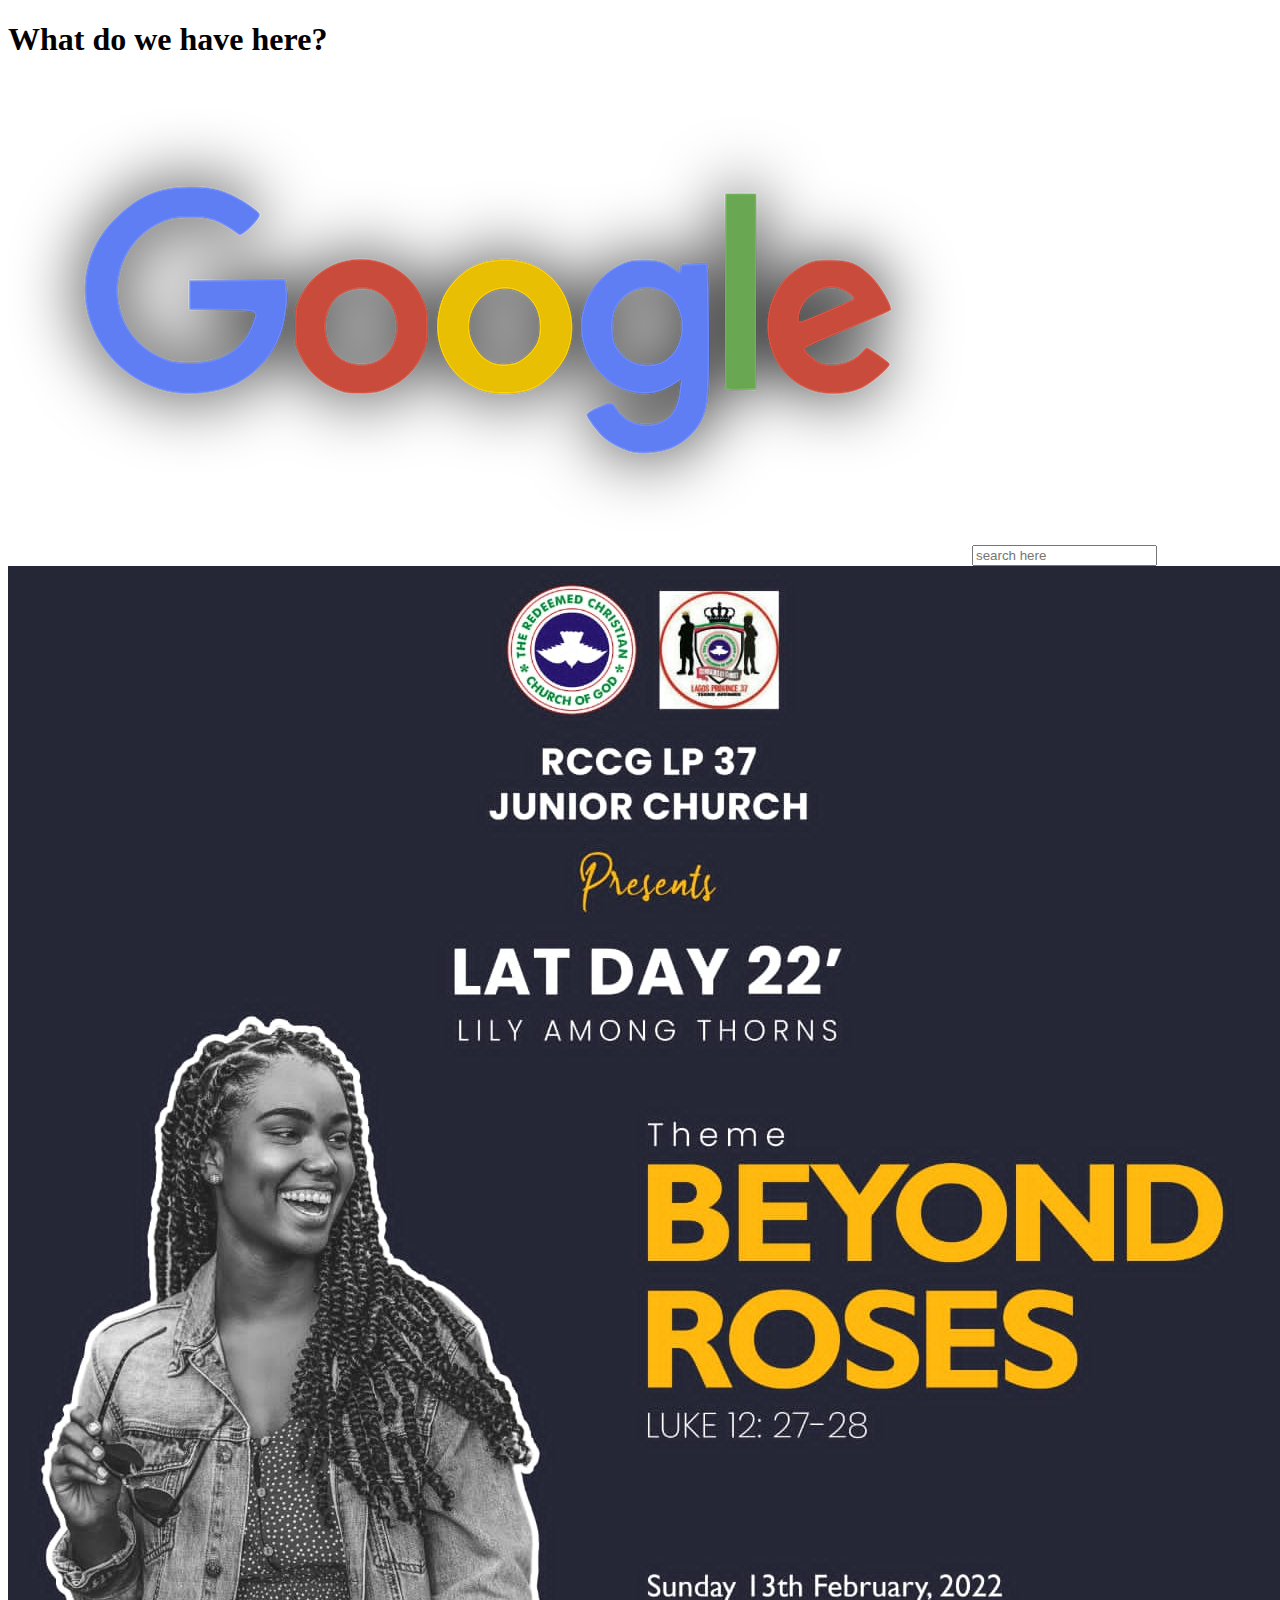
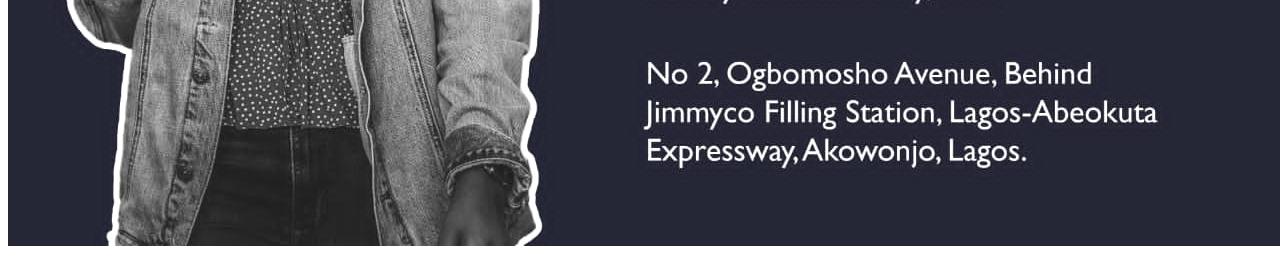
<file: assignment/index.html>
<!DOCTYPE html>
<html lang="en">
<head>
    <meta charset="UTF-8">
    <meta http-equiv="X-UA-Compatible" content="IE=edge">
    <meta name="viewport" content="width=device-width, initial-scale=1.0">
    <title>webpage</title>
    <link rel="stylesheet" href="style.css">
</head>
<body>
    <h1>What do we have here?</h1>
    <img id="" src="google.png" alt="">
    <input type="text" placeholder="search here">
    <img src="WATM7934.JPG" alt="">
</body>
</html>
</file>
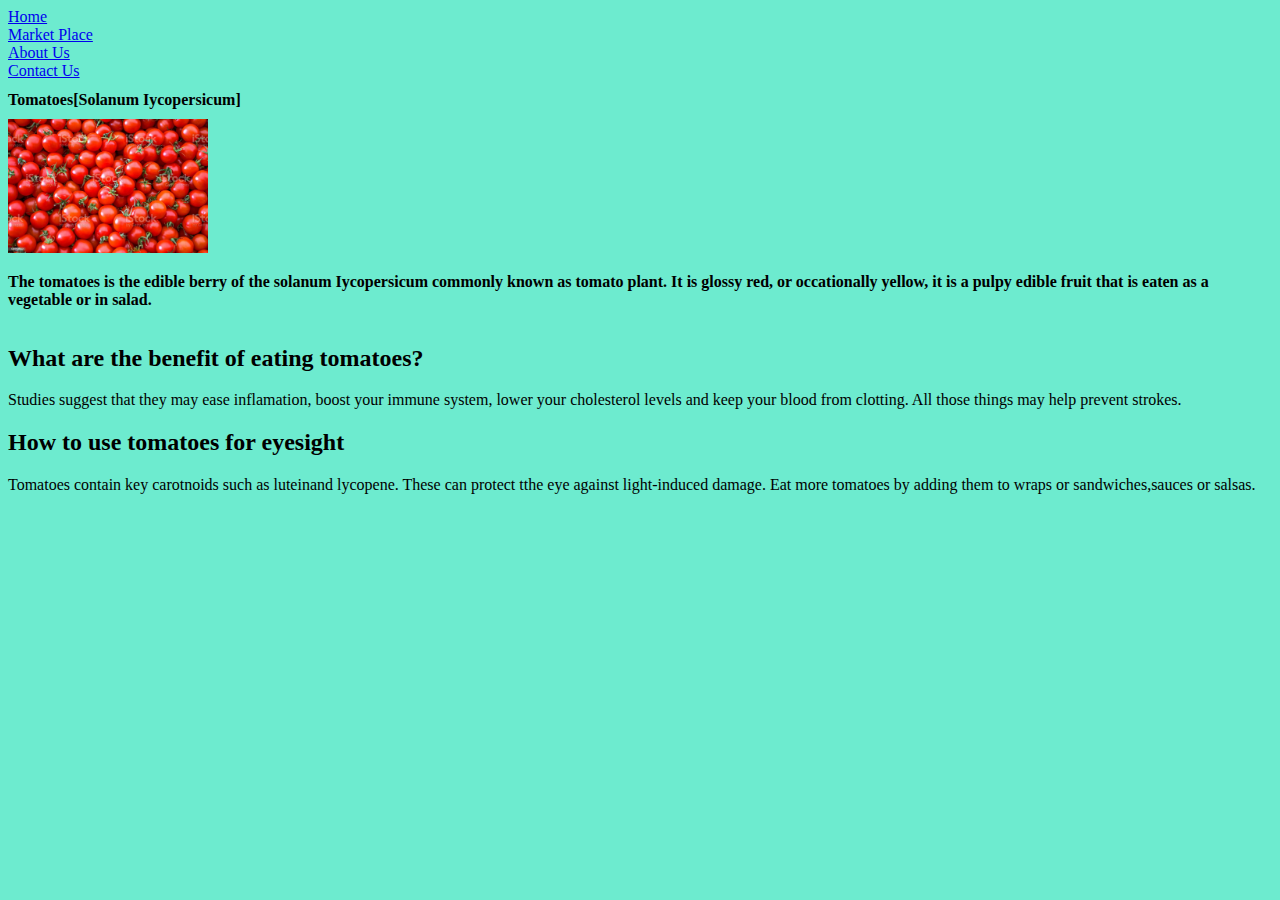
<file: classwork/index.html>
<!DOCTYPE html>
<html lang="en">
<head>
    <meta charset="UTF-8">
    <meta http-equiv="X-UA-Compatible" content="IE=edge">
    <meta name="viewport" content="width=device-width, initial-scale=1.0">
    <title>Tomatoess</title>
    <link rel="stylesheet" href="style.css">
</head>
<body style="background-color: rgb(109, 235, 207) ;">
    <a class="hyperlinks" href="index.html">Home</a><br>
    <a href="Market Place.html">Market Place</a><br>
    <a href="About Us.html">About Us</a><br>
    <a href="Contact Us.html">Contact Us</a>
    
    <h1 id="tom">Tomatoes[Solanum Iycopersicum]</h1>
    <img id="image" src="tomatoes.jpg" alt="">
    <p id="p1"><b> The tomatoes is the edible berry of the solanum Iycopersicum commonly known as tomato plant. It is glossy red, or occationally yellow, it is a pulpy edible fruit that is eaten as a vegetable or in salad.</b></p>

    <h2>What are the benefit of eating tomatoes?</h2>

    <p>Studies suggest that they may ease inflamation, boost your immune system, lower your cholesterol levels and keep your blood from clotting. All those things may help prevent strokes.</p>

    <h2>How to use tomatoes for eyesight</h2>
    <p>Tomatoes contain key carotnoids such as luteinand lycopene. These can protect tthe eye against light-induced damage. Eat more tomatoes by adding them to wraps or sandwiches,sauces or salsas. </p>

</body>
</html>
</file>
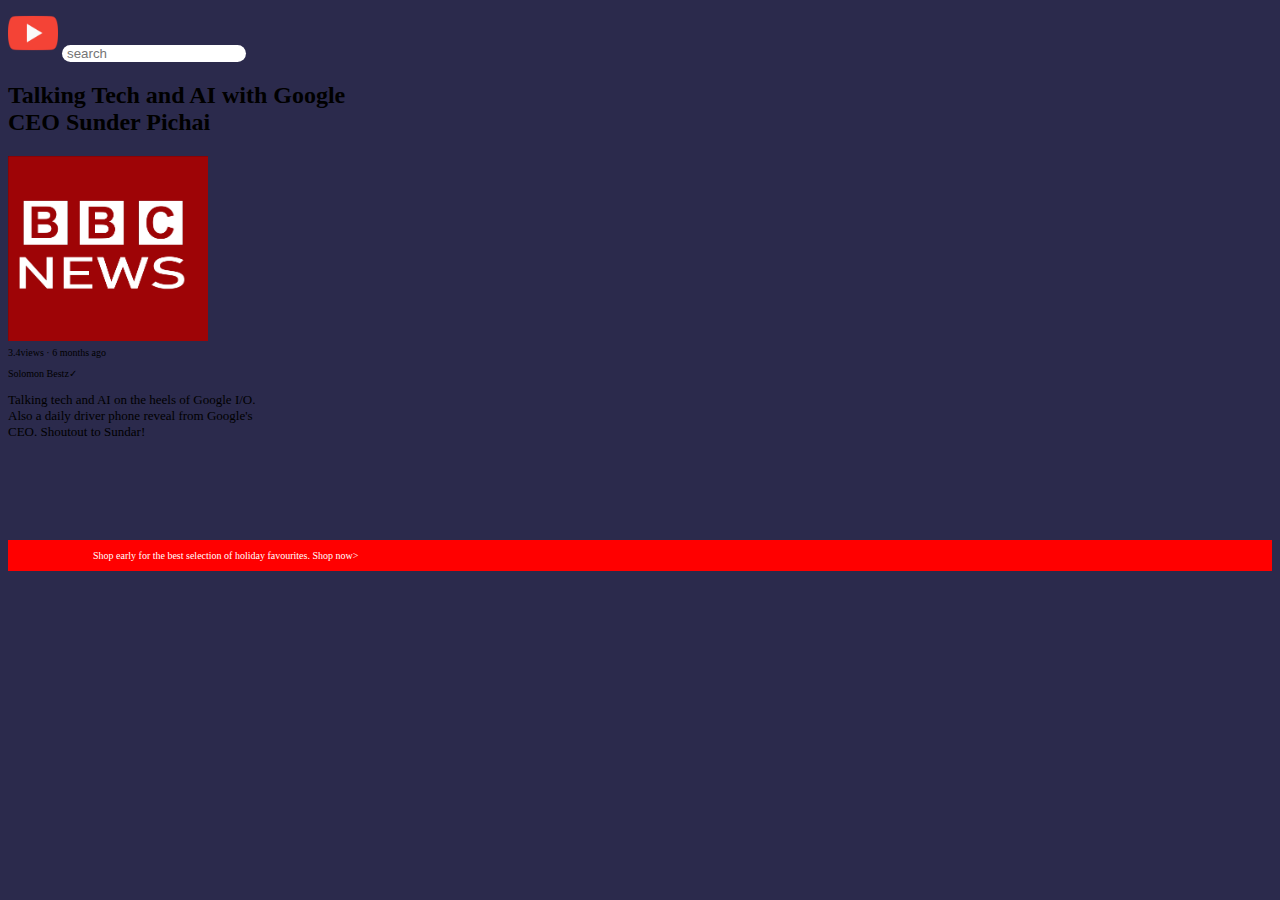
<file: classwork2/index.html>
<!DOCTYPE html>
<html lang="en">
<head>
    <meta charset="UTF-8">
    <meta http-equiv="X-UA-Compatible" content="IE=edge">
    <meta name="viewport" content="width=device-width, initial-scale=1.0">
    <title>Vibe with codes</title>
    <link rel="stylesheet" href="style.css">
</head>
<body style="background-color: #2B2A4C;">
    <img id="youtube" src="youtube.png" alt="">
    <input id="searchbar" type="text" placeholder="search">
    <h2>Talking Tech and AI with Google <br>
    CEO Sunder Pichai</h2>
   <div id="div1" >
        <img id="bbc" src="BBC.jpg" alt="">
        <p id="p1">3.4views &#xB7 6 months ago</p>
        <p id="p2">Solomon Bestz&#10003</p>
   </div> 
    <p id="p3">Talking tech and AI on the heels of Google I/O.<br>Also a daily driver phone reveal from Google's <br>CEO. Shoutout to Sundar!</p>
    
    <p id="p">Shop early for the best selection of holiday favourites. Shop now></p>
</body>
</html>
</file>
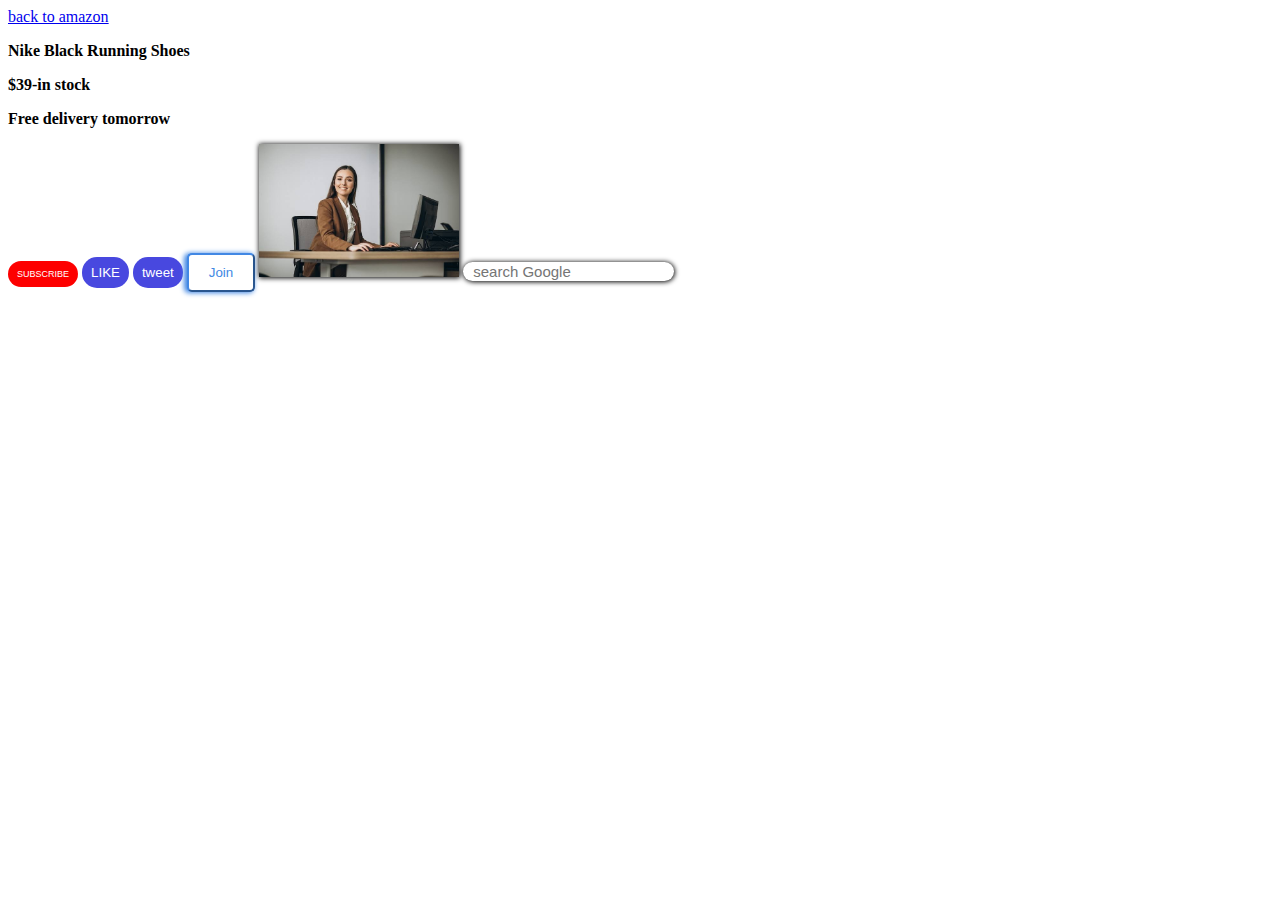
<file: lesson_2.html>
<!DOCTYPE html>
<html>
<head>
    <title>Ini's website</title>
    <link rel="stylesheet" href="style.css">
</head>
<body>
<a href="http://www.amazon.com"><u>back to amazon</u></a>
<p><b>Nike Black Running Shoes</b></p>
<p><b>$39-in stock</b></p>
<p><b>Free delivery tomorrow</b></p>
<button id="subscribe">subscribe</button>
 <button id="like">like</button>
 <button id="tweet">tweet</button>
 <button id="Join">Join</button>
<img id="images" src="images/images (31).jpeg" alt="">
<input id="search-bar" type="text" placeholder="search Google ">

</body>
</html>
</file>
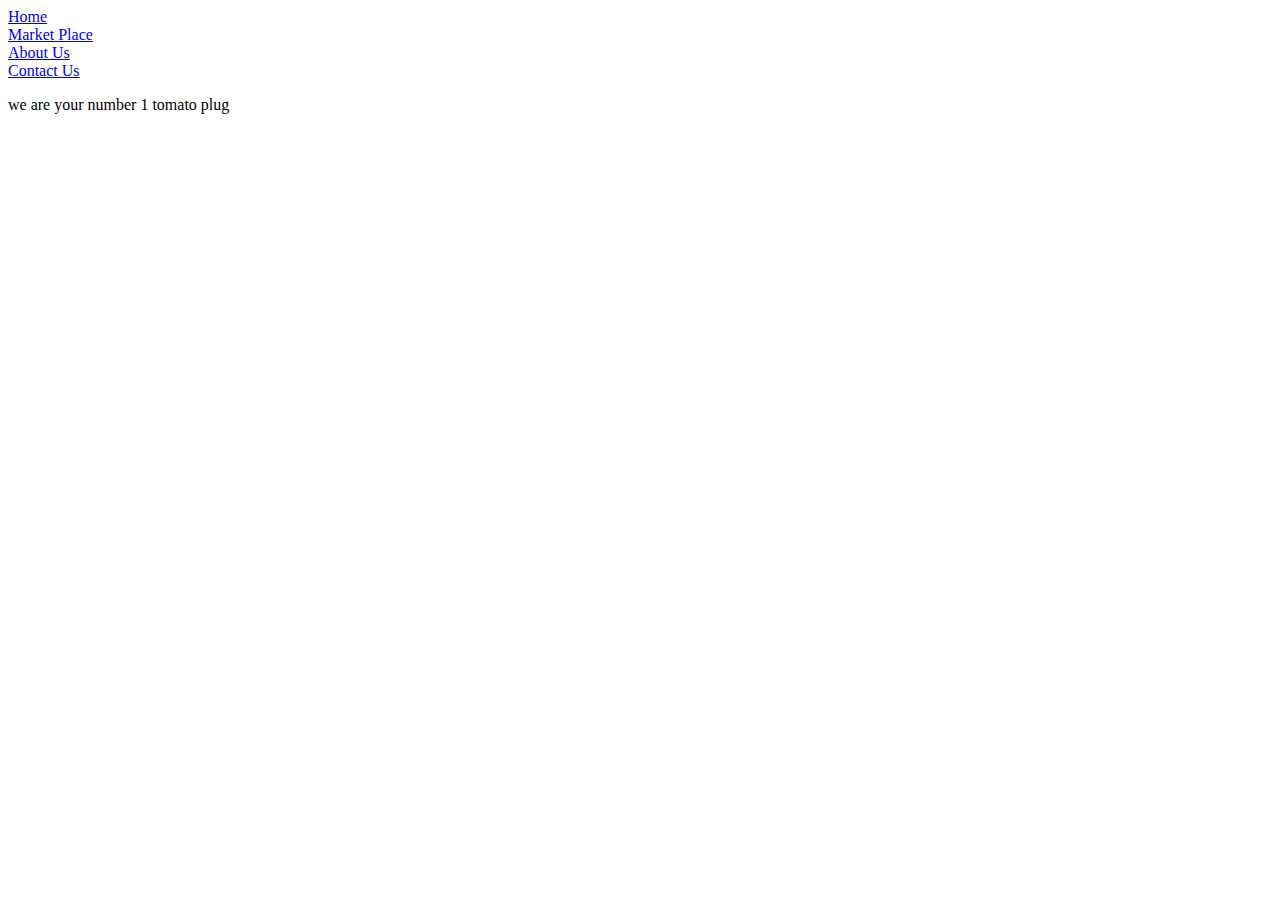
<file: classwork/About Us.html>
<!DOCTYPE html>
<html lang="en">
<head>
    <meta charset="UTF-8">
    <meta http-equiv="X-UA-Compatible" content="IE=edge">
    <meta name="viewport" content="width=device-width, initial-scale=1.0">
    <title>Tomatoess</title>
</head>
<body>
    <a href="index.html">Home</a><br>
    <a href="Market Place.html">Market Place</a><br>
    <a href="About Us.html">About Us</a><br>
    <a href="Contact Us.html">Contact Us</a>  
    <p>we are your number 1 tomato plug</p>  
</body>
</html>
</file>
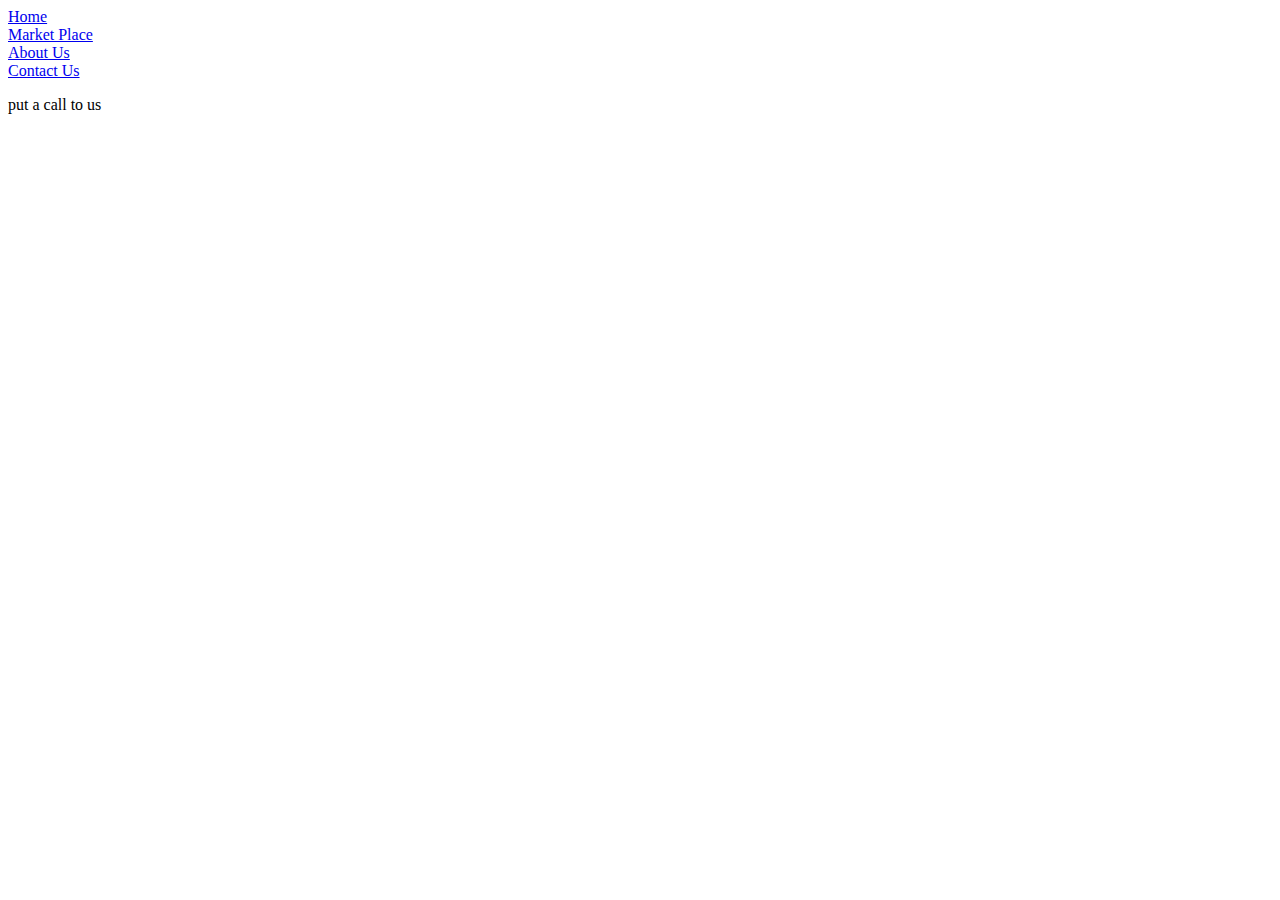
<file: classwork/Contact Us.html>
<!DOCTYPE html>
<html lang="en">
<head>
    <meta charset="UTF-8">
    <meta http-equiv="X-UA-Compatible" content="IE=edge">
    <meta name="viewport" content="width=device-width, initial-scale=1.0">
    <title>Tomatoess</title>
</head>
<body>
    <a href="index.html">Home</a><br>
    <a href="Market Place.html">Market Place</a><br>
    <a href="About Us.html">About Us</a><br>
    <a href="Contact Us.html">Contact Us</a>
    
    <p>put a call to us</p>
</body>
</html>
</file>
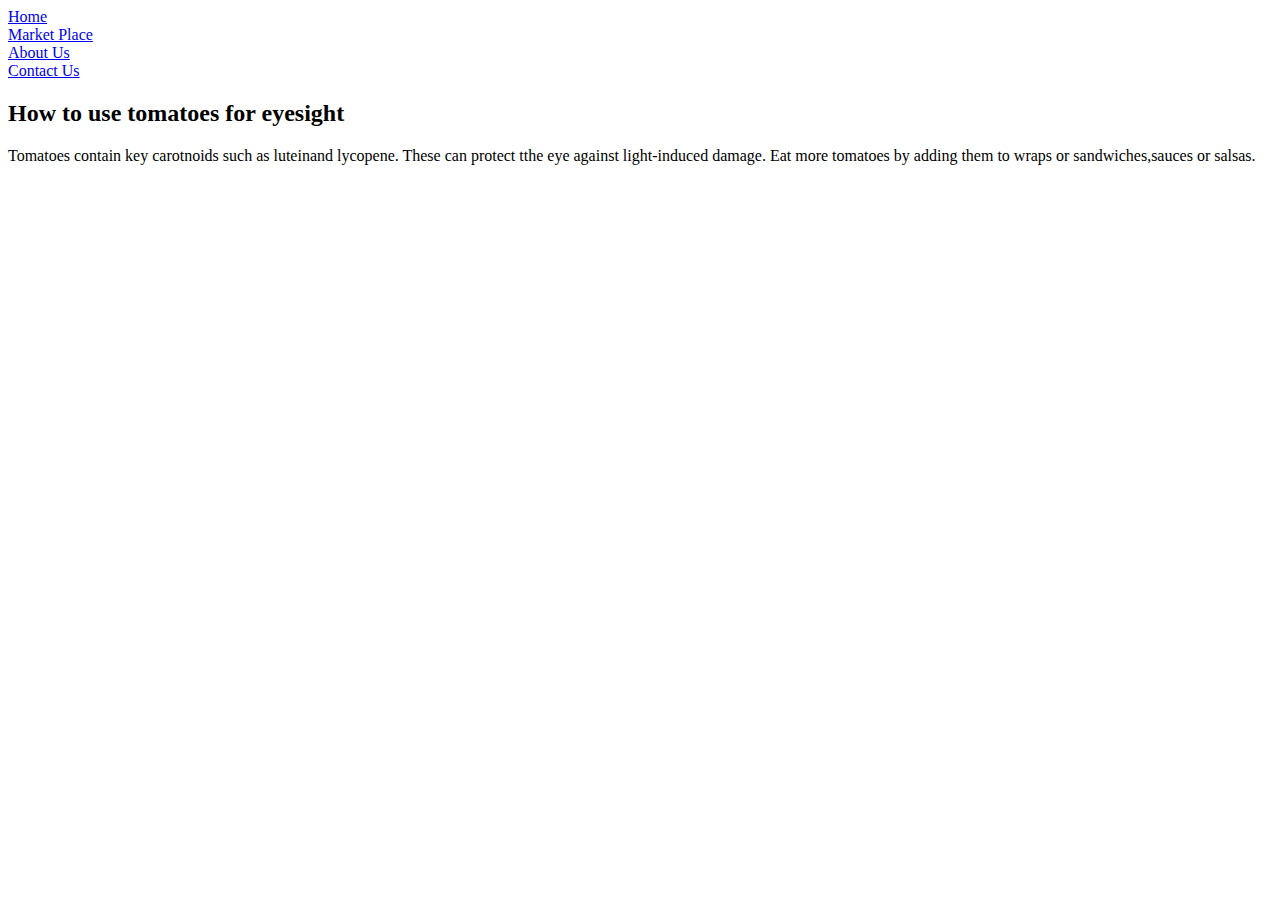
<file: classwork/Market Place.html>
<!DOCTYPE html>
<html lang="en">
<head>
    <meta charset="UTF-8">
    <meta http-equiv="X-UA-Compatible" content="IE=edge">
    <meta name="viewport" content="width=device-width, initial-scale=1.0">
    <title>Tomatoess</title>
</head>
<body>
    <a href="index.html">Home</a><br>
    <a href="Market Place.html">Market Place</a><br>
    <a href="About Us.html">About Us</a><br>
    <a href="Contact Us.html">Contact Us</a>   
    
    <h2>How to use tomatoes for eyesight</h2>
    <p>Tomatoes contain key carotnoids such as luteinand lycopene. These can protect tthe eye against light-induced damage. Eat more tomatoes by adding them to wraps or sandwiches,sauces or salsas. </p>
</body>
</html>
</file>
<file: assignment/style.css>

</file>
<file: classwork/style.css>
#image{
    width: 200px;
}
#tom{
    display: block;
    font-size: 1em;
    font-weight: bold;
}
#p1{
    display: inline-block;
}
</file>
<file: classwork2/style.css>
#p{
    background-color: red;
    color: white;
    font-size: 10px;
    padding-left: 85px;
    padding-right: 80px;
    margin-top: 100px;
    padding-top: 10px;
    padding-bottom: 10px;
    
}
#bbc{
    width: 200px;
}
#youtube{
    width: 50px;
    display: inline-block;
}
#searchbar{
    display: inline-block;
    margin-top: 5px;
    padding-left: 5px;
    border-radius: 25px;
    border: none;
    box-shadow: ;
}
#searchbar{
    outline: none;
}
    

#h1{
    font-size: 15px;
}
#p1{
    font-size: 10px;
    margin-top: 2px;

}
#p2{
    font-size: 10px;

}
#p3{
    font-size: 13px;
}
</file>
<file: style.css>
#subscribe{
    background-color: rgb(253, 0, 0);
    border: none;
    border-radius: 15px;
    padding-top:8px ;
    padding-bottom:8px ;
    padding-right:9px ;
    padding-left: 9px;
    text-transform: uppercase;
    color: white;
    cursor: pointer;
    transition: 1s;
    box-shadow: 0.5px 0.5px 5px 0.5px;
    font-size: 9px;


}

#like{
    background-color: rgb(72, 72, 223);
    border: none;
    border-radius: 15px;
    padding-top:8px ;
    padding-bottom:8px ;
    padding-right: 9px;
    padding-left: 9px;
    text-transform: uppercase;
    color: white;
    cursor: pointer;
    font: size 9px;
    transition: 1s;
    box-shadow: 0.5px 0.5px 5px 0.5px;
}
#tweet{
    background-color: rgb(72, 72, 223);
    border: none;
    border-radius: 15px;
    padding-top: 8px;
    padding-bottom: 8px;
    padding-right: 9px;
    padding-left: 9px;
    text-transform: lowercase;
    color: white;
    cursor: pointer;
    font: size 9px;
    transition: 1s;
    box-shadow: 0.5px 0.5px 5px 0.5px;
}
#Join{
    background-color: white;
    border-color:  rgb(66, 136, 228);
    border-radius: 5px;
    padding-top: 10px;
    padding-bottom: 10px;
    padding-left: 20px;
    padding-right: 20px;
    color:  rgb(66, 136, 228);
    cursor: pointer;
    transition: 1s;
    box-shadow: -2px 0.5px 5px 0.5px;



}
#images{
    width: 200px;
    box-shadow: 0.5px 0.5px 5px 0.5px;
}
#search-bar{
    border-color: white;
    border-radius: 25px;
    border: none;
    padding-left: 10px;
    border-width: 0px;
    font-size: 15px;
    box-shadow:  0.5px 0.5px 5px 0.5px ;              
}
#bar-search{
    background-color: white;
    border-color: white;
    border: none;
    border-radius: 15px;
    padding-left: 10px;


}
#subscribe:hover{
    color: black;
    background-color: green
}
#like:hover{
    color: black;
    background-color: peachpuff
}
#tweet:hover{
    background-color: peachpuff;
    color: black;
}
#Join:hover{
    background-color:  rgb(66, 136, 228);
    color: white;
}
</file>
